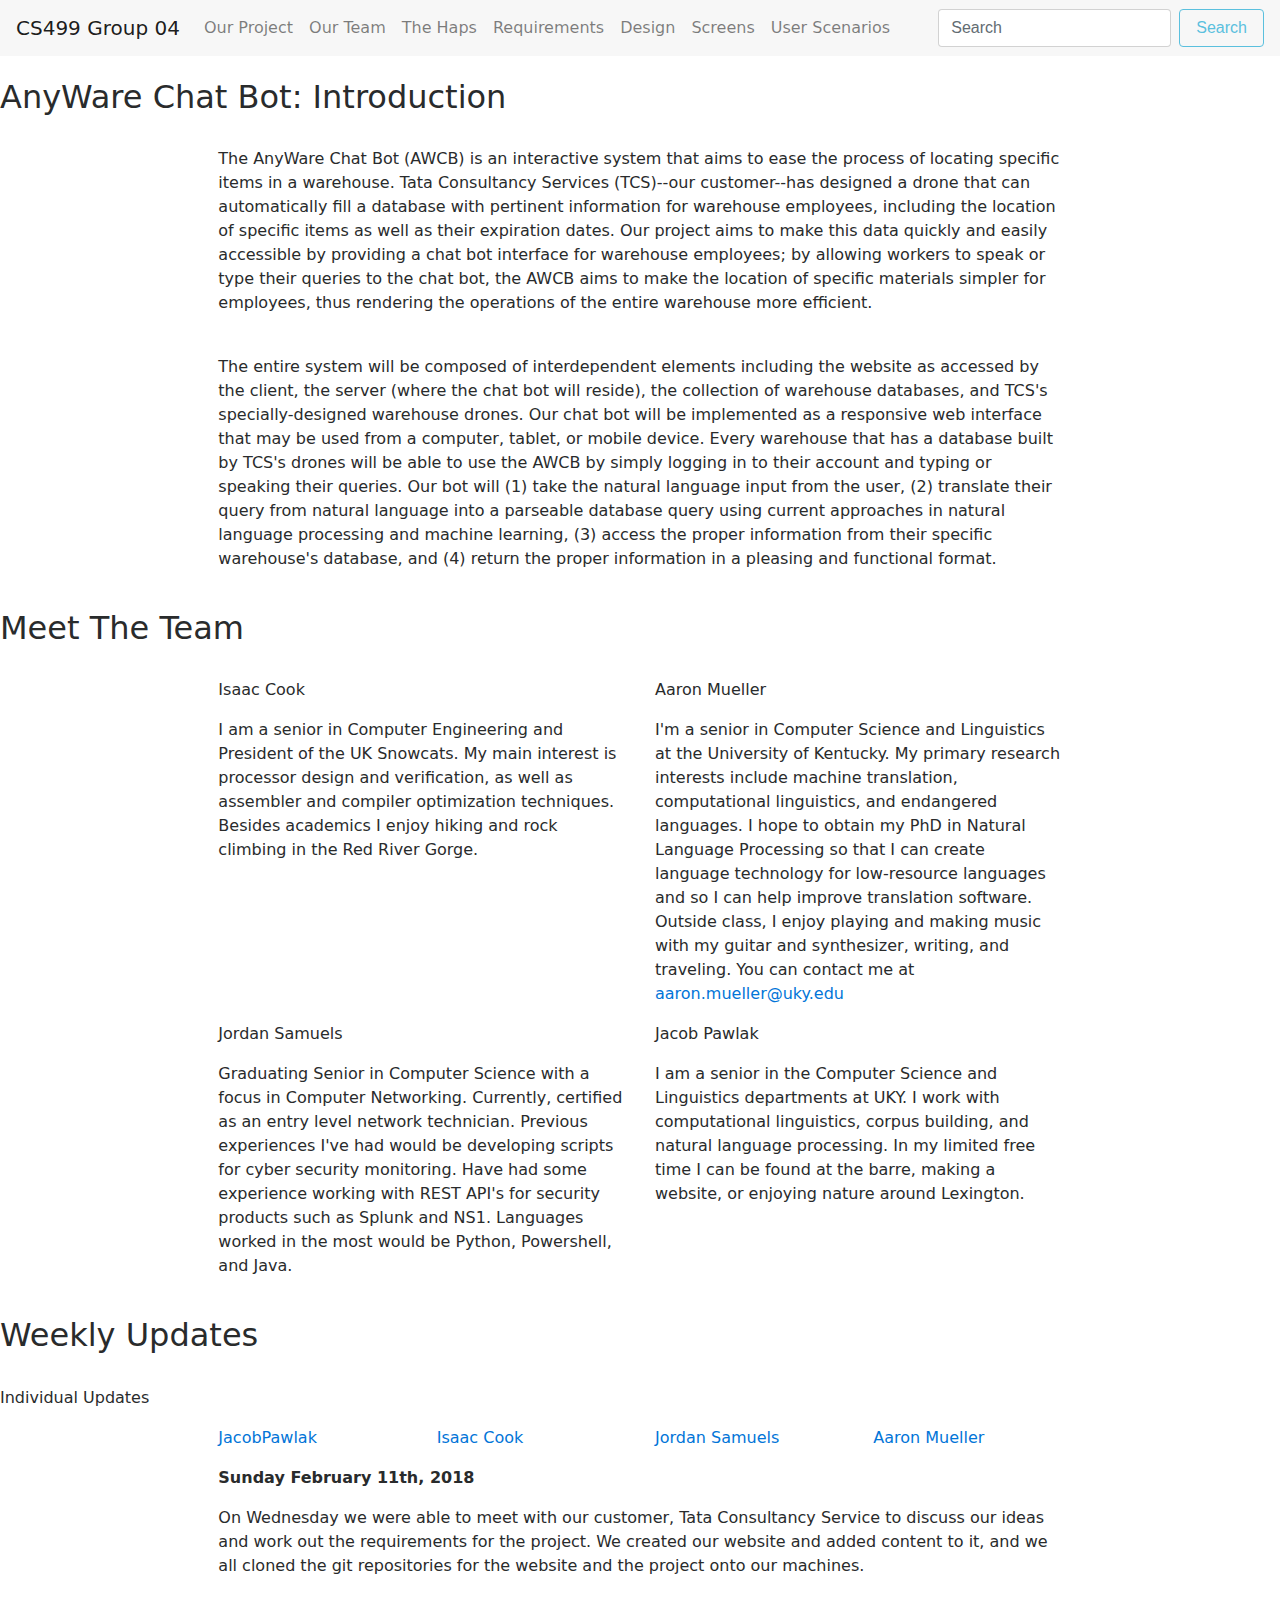
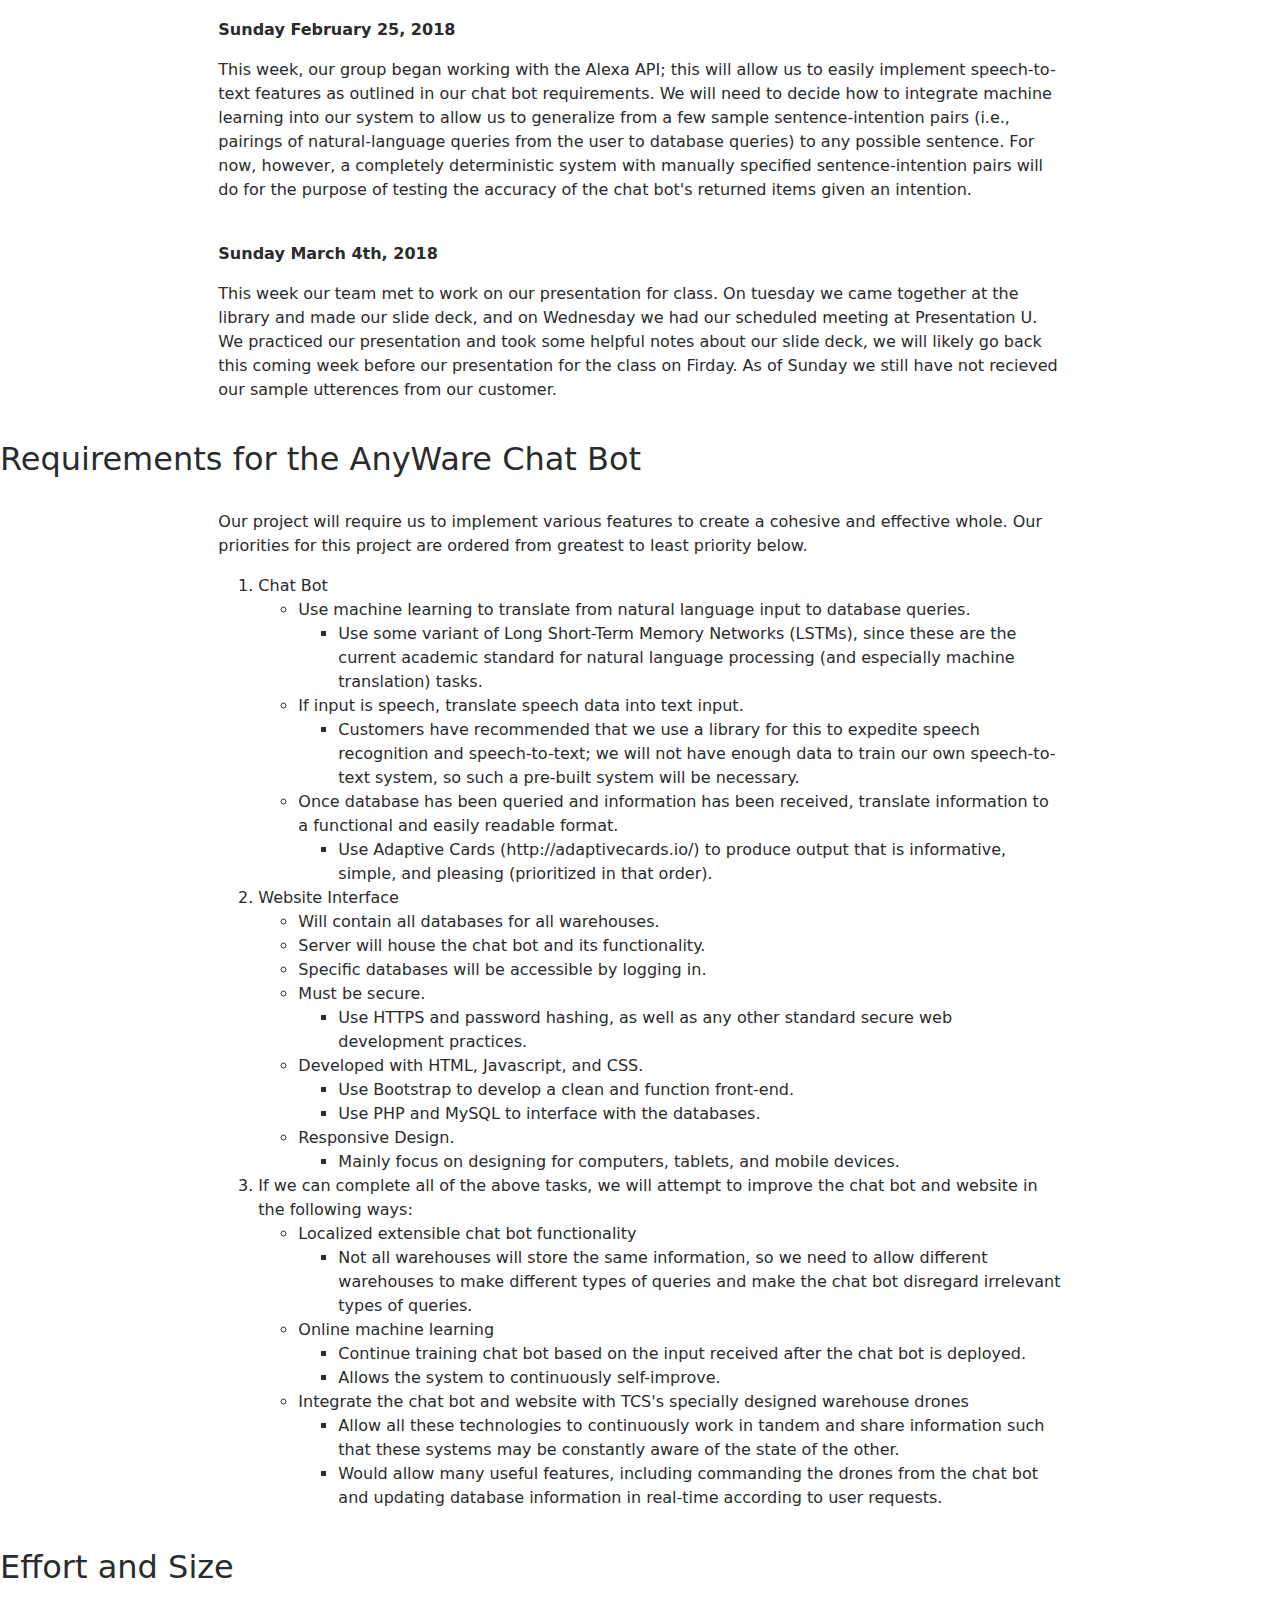
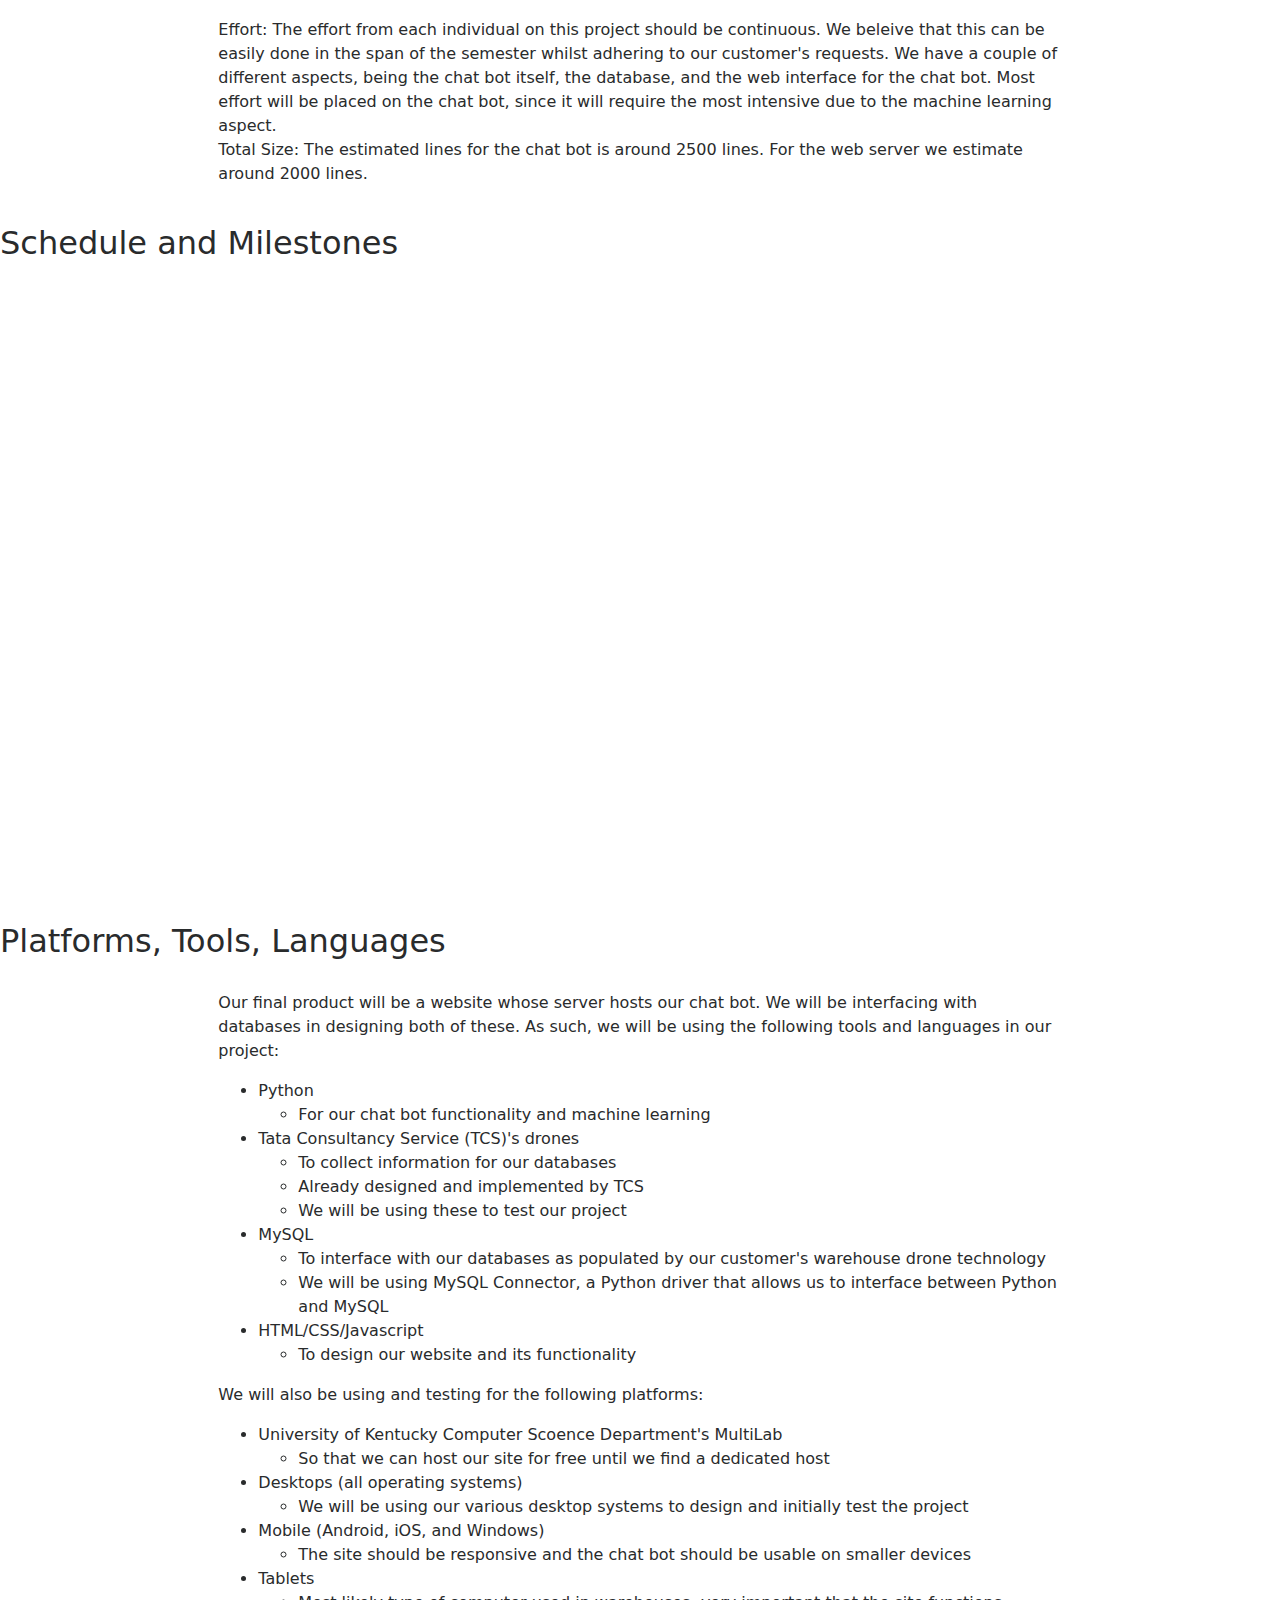
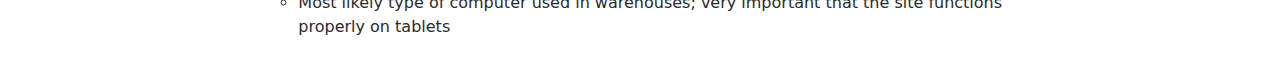
<file: index.html>
<!DOCTYPE html>

<html >

	<head>
		<title>CS499 Spring 2018 | Group 04 | ChetBat</title>
		<link rel="stylesheet" href="CSS/styles.css">
		<meta charset="utf-8">
		<meta name="viewport" content="width=device-width, initial-scale=1, shrink-to-fit=no">
	</head>
	
	<body>
		<nav class="navbar navbar-toggleable-md navbar-light bg-faded">
			<button class="navbar-toggler navbar-toggler-right" type="button" data-toggle="collapse" data-target="#navbarSupportedContent" aria-controls="navbarSupportedContent" aria-expanded="false" aria-label="Toggle navigation">
				<span class="navbar-toggler-icon"></span>
			</button>
			<a class="navbar-brand" href="#">CS499 Group 04</a>
			<div class="collapse navbar-collapse" id="navbarSupportedContent">
				<ul class="navbar-nav mr-auto">
					<li class="nav-item">
						<a class="nav-link" href="#introduction">Our Project</a>
					</li>
					<li class="nav-item">
						<a class="nav-link" href="#meet-the-team">Our Team</a>
					</li>
					<li class="nav-item">
						<a class="nav-link" href="#weekly-updates">The Haps</a>
					</li>
					<li class="nav-item">
						<a class="nav-link" href="#requirements">Requirements</a>
					</li>
					<li class="nav-item">
                                                <a class="nav-link" href="design.html">Design</a>
                                        </li>
					<li class="nav-item">
                                                <a class="nav-link" href="screens.html">Screens</a>
                                        </li>
					<li class="nav-item">
                                                <a class="nav-link" href="https://cs.uky.edu/~ammu237/CS499s18p04Website/scenario.html">User Scenarios</a>
                                        </li>
				</ul>
				<form class="form-inline my-2 my-lg-0">
					<input class="form-control mr-sm-2" type="text" placeholder="Search">
					<button class="btn btn-outline-info my-2 my-sm-0" type="submit">Search</button>
				</form>
			</div>

		</nav>

		&nbsp;
		&nbsp;

		<!-- this is where the introduction will go -->

		<div class="row" id="introduction">

			<div class="col-md-12 center-text">
				<h2>AnyWare Chat Bot: Introduction</h2>
			</div>

		</div>

		&nbsp;
		&nbsp;

		<div class="row">

			<div class="col-md-2"></div>
			<div class="col-md-8">
				<p>The AnyWare Chat Bot (AWCB) is an interactive system that aims to ease the process of locating specific items in a warehouse. Tata Consultancy Services (TCS)--our customer--has designed a drone that can automatically fill a database with pertinent information for warehouse employees, including the location of specific items as well as their expiration dates. Our project aims to make this data quickly and easily accessible by providing a chat bot interface for warehouse employees; by allowing workers to speak or type their queries to the chat bot, the AWCB aims to make the location of specific materials simpler for employees, thus rendering the operations of the entire warehouse more efficient.</p>
				&nbsp;
				<p>The entire system will be composed of interdependent elements including the website as accessed by the client, the server (where the chat bot will reside), the collection of warehouse databases, and TCS's specially-designed warehouse drones. Our chat bot will be implemented as a responsive web interface that may be used from a computer, tablet, or mobile device. Every warehouse that has a database built by TCS's drones will be able to use the AWCB by simply logging in to their account and typing or speaking their queries. Our bot will (1) take the natural language input from the user, (2) translate their query from natural language into a parseable database query using current approaches in natural language processing and machine learning, (3) access the proper information from their specific warehouse's database, and (4) return the proper information in a pleasing and functional format.</p>
			</div>
			<div class="col-md-2"></div>

		</div>

		&nbsp;
		&nbsp;

		<!-- Meet the team here -->

		<div class="row" id="meet-the-team">

			<div class="col-md-12 center-text">
				<h2>Meet The Team</h2>
			</div>

		</div>

		&nbsp;
		&nbsp;

		<div class="row">

			<div class="col-md-2"></div>
			<div class="col-md-4 profile">
				<p class="center-text profile-name">Isaac Cook</p>
				<!-- profile picture will go here -->
				<p class="center-text profile-blurb">I am a senior in Computer Engineering and President of the UK Snowcats. My main interest is processor design and verification, as well as assembler and compiler optimization techniques. Besides academics I enjoy hiking and rock climbing in the Red River Gorge.</p>
			</div>
			<div class="col-md-4 profile">
				<p class="center-text profile-name">Aaron Mueller</p>
				<!-- profile picture will go here -->
				<p class="center-text profile-blurb">I'm a senior in Computer Science and Linguistics at the University of Kentucky. My primary research interests include machine translation, computational linguistics, and endangered languages. I hope to obtain my PhD in Natural Language Processing so that I can create language technology for low-resource languages and so I can help improve translation software. Outside class, I enjoy playing and making music with my guitar and synthesizer, writing, and traveling. You can contact me at <a href="mailto:aaron.mueller@uky.edu" >aaron.mueller@uky.edu</a></p>
			</div>
			<div class="col-md-2"></div>

		</div>

		<div class="row">

			<div class="col-md-2"></div>
			<div class="col-md-4 profile">
				<p class="center-text profile-name">Jordan Samuels</p>
				<!-- profile picture will go here -->
				<p class="center-text profile-blurb">Graduating Senior in Computer Science with a focus in Computer Networking. Currently, certified as an entry level network technician. Previous experiences I've had  would be developing scripts for cyber security monitoring. Have had some experience working with REST API's for security products such as Splunk and NS1. Languages worked in the most would be Python, Powershell, and Java.</p>
			</div>
			<div class="col-md-4 profile">
				<p class="center-text profile-name">Jacob Pawlak</p>
				<!-- profile picture will go here -->
				<p class="center-text profile-blurb">I am a senior in the Computer Science and Linguistics departments at UKY. I work with computational linguistics, corpus building, and natural language processing. In my limited free time I can be found at the barre, making a website, or enjoying nature around Lexington.</p>
			</div>
			<div class="col-md-2"></div>

		</div>

		&nbsp;
		&nbsp;

		<div class="row" id="weekly-updates">

			<div class="col-md-12 center-text">
				<h2>Weekly Updates</h2>
			</div>

                </div>

		&nbsp;
		&nbsp;

		<!-- Weekly Updates are here -->

		<div class="row">

			<div class="col-md-12"><p class="center-text update-header">Individual Updates</p></div>

		</div>

		<div class="row">

			<div class="col-md-2"></div>

			<div class="col-md-2"><p class="update-body center-text"><a href="http://cs.uky.edu/~jcpa229/Updates/updates" >JacobPawlak</a></p></div>
			<div class="col-md-2"><p class="update-body center-text"><a href="http://cs.uky.edu/~jico224/WeeklyUpdate" >Isaac Cook</a></p></div>
			<div class="col-md-2"><p class="update-body center-text"><a href="http://cs.uky.edu/~jmsa242/updates.html" >Jordan Samuels</a></p></div>
			<div class="col-md-2"><p class="update-body center-text"><a href="http://cs.uky.edu/~ammu237/weekly/updates" >Aaron Mueller</a></p></div>

			<div class="col-md-2"></div>

		</div>

		<div class="row">

			<div class="col-md-2"></div>

			<div class="col-md-8">
				<div class="update">
					<p class="center-text update-header" style="font-weight: bold">Sunday February 11th, 2018</p>
					<p class="update-body">On Wednesday we were able to meet with our customer, Tata Consultancy Service to discuss our ideas and work out the requirements for the project. We created our website and added content to it, and we all cloned the git repositories for the website and the project onto our machines. </p>
				</div>
			</div>

			<div class="col-md-2"></div>

		</div>

		&nbsp;
		&nbsp;

		<div class="row">

                        <div class="col-md-2"></div>

                        <div class="col-md-8">
                                <div class="update">
                                        <p class="center-text update-header" style="font-weight: bold">Sunday February 25, 2018</p>
                                        <p class="update-body">This week, our group began working with the Alexa API; this will allow us to easily implement speech-to-text features as outlined in our chat bot requirements. We will need to decide how to integrate machine learning into our system to allow us to generalize from a few sample sentence-intention pairs (i.e., pairings of natural-language queries from the user to database queries) to any possible sentence. For now, however, a completely deterministic system with manually specified sentence-intention pairs will do for the purpose of testing the accuracy of the chat bot's returned items given an intention.</p>
                                </div>
                        </div>

                        <div class="col-md-2"></div>

                </div>

                &nbsp;
                &nbsp;

		<div class="row">

                        <div class="col-md-2"></div>

                        <div class="col-md-8">
                                <div class="update">
                                        <p class="center-text update-header" style="font-weight: bold">Sunday March 4th, 2018</p>
                                        <p class="update-body">This week our team met to work on our presentation for class. On tuesday we came together at the library and made our slide deck, and on Wednesday we had our scheduled meeting at Presentation U. We practiced our presentation and took some helpful notes about our slide deck, we will likely go back this coming week before our presentation for the class on Firday. As of Sunday we still have not recieved our sample utterences from our customer.</p>
                                </div>
                        </div>

                        <div class="col-md-2"></div>

                </div>

                &nbsp;
                &nbsp;


		<!-- Requirements will be put here? -->

		<div class="row" id="requirements">

			<div class="col-md-12 center-text">
				<h2>Requirements for the AnyWare Chat Bot</h2>
			</div>
			<div class="col-md-12"></div>


		</div>

		&nbsp;
		&nbsp;

		<div class="row">

			<div class="col-md-2"></div>
                        <div class="col-md-8">
				<p>Our project will require us to implement various features to create a cohesive and effective whole. Our priorities for this project are ordered from greatest to least priority below.</p>
			
				<ol>
					<li>Chat Bot <br>
						<ul>
							<li>Use machine learning to translate from natural language input to database queries. <br>
								<ul>
									<li>Use some variant of Long Short-Term Memory Networks (LSTMs), since these are the current academic standard for natural language processing (and especially machine translation) tasks.</li>
								</ul>
							</li>
							<li>If input is speech, translate speech data into text input. <br>
								<ul>
									<li>Customers have recommended that we use a library for this to expedite speech recognition and speech-to-text; we will not have enough data to train our own speech-to-text system, so such a pre-built system will be necessary. </li>
								</ul>
							</li>
							<li>Once database has been queried and information has been received, translate information to a functional and easily readable format. <br>
								<ul>
									<li>Use Adaptive Cards (http://adaptivecards.io/) to produce output that is informative, simple, and pleasing (prioritized in that order). </li>
								</ul>
							</li>
						</ul>
					</li>

					<li>Website Interface <br>
						<ul>
							<li>Will contain all databases for all warehouses.</li>
							<li>Server will house the chat bot and its functionality.</li>
							<li>Specific databases will be accessible by logging in.</li>
							<li>Must be secure. <br>
								<ul>
									<li>Use HTTPS and password hashing, as well as any other standard secure web development practices.</li>
								</ul>
							</li>
							<li>Developed with HTML, Javascript, and CSS. <br>
								<ul>
									<li>Use Bootstrap to develop a clean and function front-end.</li>
									<li>Use PHP and MySQL to interface with the databases.</li>
								</ul>
							</li>
							<li>Responsive Design. <br>
								<ul>
									<li>Mainly focus on designing for computers, tablets, and mobile devices. </li>
								</ul>
							</li>
						</ul>
					</li>
					<li>If we can complete all of the above tasks, we will attempt to improve the chat bot and website in the following ways: <br>
                                                <ul>
                                                        <li>Localized extensible chat bot functionality <br>
                                                                <ul>
                                                                        <li>Not all warehouses will store the same information, so we need to allow different warehouses to make different types of queries and make the chat bot disregard irrelevant types of queries.</li>
                                                                </ul>
                                                        </li>
                                                        <li>Online machine learning <br>
                                                                <ul>
                                                                        <li>Continue training chat bot based on the input received after the chat bot is deployed.</li>
                                                                        <li>Allows the system to continuously self-improve.</li>
                                                                </ul>
                                                        </li>
                                                        <li>Integrate the chat bot and website with TCS's specially designed warehouse drones <br>
                                                                <ul>
                                                                        <li>Allow all these technologies to continuously work in tandem and share information such that these systems may be constantly aware of the state of the other.</li>
									<li>Would allow many useful features, including commanding the drones from the chat bot and updating database information in real-time according to user requests.</li>
                                                                </ul>
                                                        </li>
                                                </ul>
                                        </li>
				</ol>
                        </div>
                        <div class="col-md-2"></div>

		</div>
		
		&nbsp;
		&nbsp;

		<!-- Effort and Size -->

		<div class="row" id="Effort-And-Size">

		  <div class="col-md-12 center-text">
		    <h2>Effort and Size</h2>
		  </div>
		  <div class="col-md-12"></div>


		</div>

		&nbsp;
		&nbsp;

		<div class="row">

		  <div class="col-md-2"></div>
		  <div class="col-md-8">
		    <p>Effort: The effort from each individual on this project should be continuous. We beleive that this can be easily done in the span of the semester whilst adhering to our customer's requests. We have a couple of different aspects, being the chat bot itself, the database, and the web interface for the chat bot. Most effort will be placed on the chat bot, since it will require the most intensive due to the machine learning aspect. <br>
			Total Size: The estimated lines for the chat bot is around 2500 lines. For the web server we estimate around 2000 lines.</p>
		  </div>
		  <div class="col-md-2"></div>
		</div>

		&nbsp;
                &nbsp;

		<div class="row" id="Schedule-And-Milestones">

                  <div class="col-md-12 center-text">
                    <h2>Schedule and Milestones</h2>
                  </div>

                </div>

                &nbsp;
                &nbsp;

                <div class="row">

                  <div class="col-md-2"></div>
                  <div class="col-md-8">
                    <iframe src="https://calendar.google.com/calendar/embed?src=g.uky.edu_atr6oocro6l1n5ab3lsikevv20%40group.calendar.google.com&ctz=America%2FNew_York" style="border: 0" width="800" height="600" frameborder="0" scrolling="no"></iframe>
                  </div>
                  <div class="col-md-2"></div>

                </div>

		&nbsp;
                &nbsp;

		<div class="row" id="Platforms-Tools-Languages">

                  <div class="col-md-12 center-text">
                    <h2>Platforms, Tools, Languages</h2>
                  </div>

                </div>

                &nbsp;
                &nbsp;

                <div class="row">

                  <div class="col-md-2"></div>
                  <div class="col-md-8">
                    <p>Our final product will be a website whose server hosts our chat bot. We will be interfacing with databases in designing both of these. As such, we will be using the following tools and languages in our project:</p>
			<ul>
				<li>Python <br>
					<ul>
						<li>For our chat bot functionality and machine learning</li>
					</ul>
				</li>
				<li>Tata Consultancy Service (TCS)'s drones <br>
                                        <ul>
                                                <li>To collect information for our databases</li>
						<li>Already designed and implemented by TCS</li>
						<li>We will be using these to test our project</li>
                                        </ul>
                                </li>
				<li>MySQL <br>
                                        <ul>
                                                <li>To interface with our databases as populated by our customer's warehouse drone technology</li>
						<li>We will be using MySQL Connector, a Python driver that allows us to interface between Python and MySQL</li>
                                        </ul>
                                </li>
				<li>HTML/CSS/Javascript <br>
                                        <ul>
                                                <li>To design our website and its functionality</li>
                                        </ul>
                                </li>
			</ul>

			<p>We will also be using and testing for the following platforms:</p>
                        <ul>
                                <li>University of Kentucky Computer Scoence Department's MultiLab <br>
                                        <ul>
                                                <li>So that we can host our site for free until we find a dedicated host</li>
                                        </ul>
                                </li>
                                <li>Desktops (all operating systems) <br>
                                        <ul>
                                                <li>We will be using our various desktop systems to design and initially test the project</li>
                                        </ul>
                                </li>
                                <li>Mobile (Android, iOS, and Windows) <br>
                                        <ul>
                                                <li>The site should be responsive and the chat bot should be usable on smaller devices</li>
                                        </ul>
                                </li>
                                <li>Tablets <br>
                                        <ul>
                                                <li>Most likely type of computer used in warehouses; very important that the site functions properly on tablets</li>
                                        </ul>
                                </li>
                        </ul>

                  </div>
                  <div class="col-md-2"></div>
                </div>

		&nbsp;
		&nbsp;


	</body>

</html>
</file>
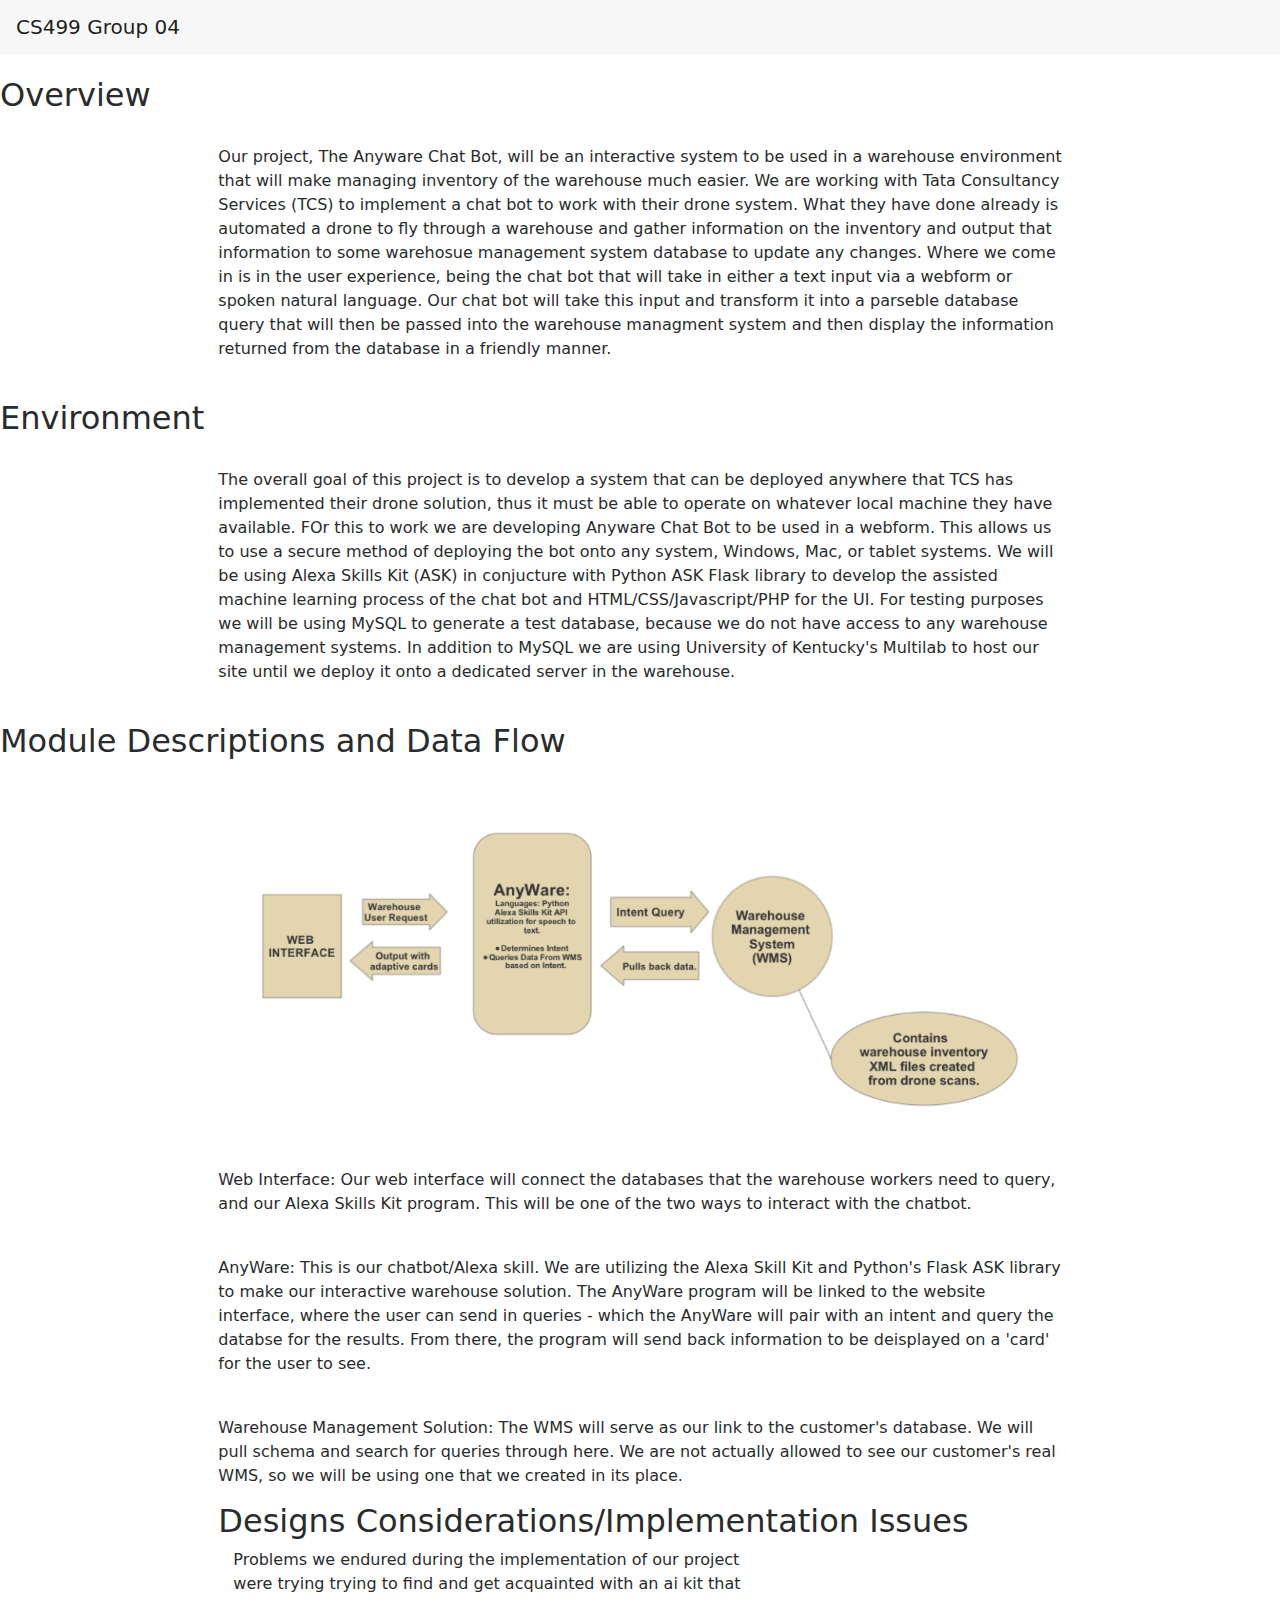
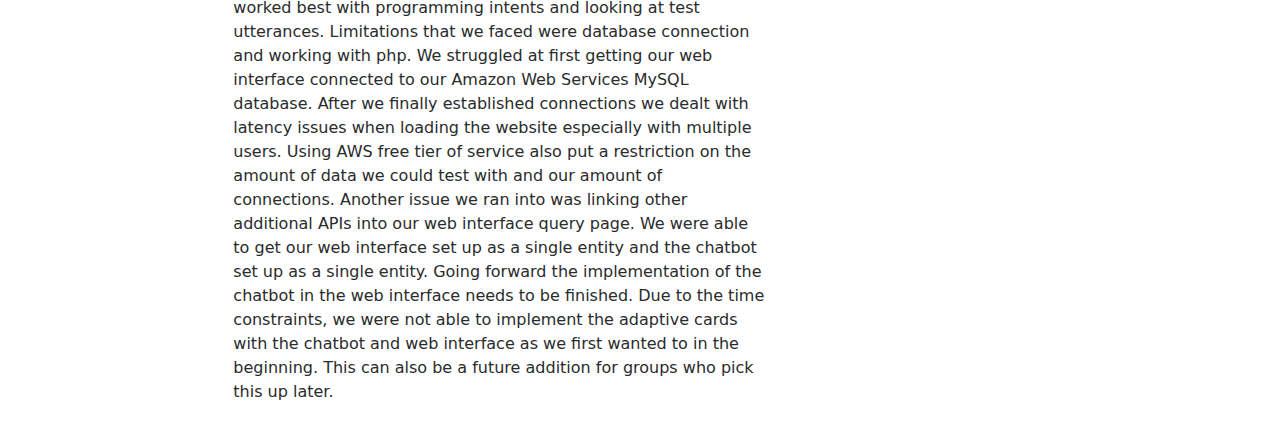
<file: design.html>
<!DOCTYPE html>

<html >

	<head>
		<title>CS499 Spring 2018 | Group 04 | Design</title>
		<link rel="stylesheet" href="CSS/styles.css">
		<meta charset="utf-8">
		<meta name="viewport" content="width=device-width, initial-scale=1, shrink-to-fit=no">
	</head>

	<body>
		<nav class="navbar navbar-toggleable-md navbar-light bg-faded">
			<button class="navbar-toggler navbar-toggler-right" type="button" data-toggle="collapse" data-target="#navbarSupportedContent" aria-controls="navbarSupportedContent" aria-expanded="false" aria-label="Toggle navigation">
				<span class="navbar-toggler-icon"></span>
			</button>
			<a class="navbar-brand" href="http://cs.uky.edu/~jcpa229/CS499s18p04Website/">CS499 Group 04</a>
			<div class="collapse navbar-collapse" id="navbarSupportedContent">
				<!-- <form class="form-inline my-2 my-lg-0">
					<input class="form-control mr-sm-2" type="text" placeholder="Search">
					<button class="btn btn-outline-info my-2 my-sm-0" type="submit">Search</button>
				</form> -->
			</div>

		</nav>

		&nbsp;
		&nbsp;

		<div class="row" id="row">
		  <div class="col-md-12 center-text">
		    <h2>Overview</h2>
		  </div>
		</div>

		&nbsp;
		&nbsp;

		<div class="row">

		  <div class="col-md-2"></div>
		  <div class="col-md-8">
		    <p>Our project, The Anyware Chat Bot, will be an interactive system to be used in a warehouse environment that will make managing inventory of the warehouse much easier. We are working with Tata Consultancy Services (TCS) to implement a chat bot to work with their drone system. What they have done already is automated a drone to fly through a warehouse and gather information on the inventory and output that information to some warehosue management system database to update any changes. Where we come in is in the user experience, being the chat bot that will take in either a text input via a webform or spoken natural language. Our chat bot will take this input and transform it into a parseble database query that will then be passed into the warehouse managment system and then display the information returned from the database in a friendly manner.</p>
		  </div>
		  <div class="col-md-2"></div>
		</div>

		&nbsp;
		&nbsp;

		<div class="row" id="row">
		  <div class="col-md-12 center-text">
		    <h2>Environment</h2>
		  </div>
		</div>

		&nbsp;
		&nbsp;

		<div class="row">

		  <div class="col-md-2"></div>
		  <div class="col-md-8">
		    <p>The overall goal of this project is to develop a system that can be deployed anywhere that TCS has implemented their drone solution, thus it must be able to operate on whatever local machine they have available. FOr this to work we are developing Anyware Chat Bot to be used in a webform. This allows us to use a secure method of deploying the bot onto any system, Windows, Mac, or tablet systems. We will be using Alexa Skills Kit (ASK) in conjucture with Python ASK Flask library to develop the assisted machine learning process of the chat bot and HTML/CSS/Javascript/PHP for the UI. For testing purposes we will be using MySQL to generate a test database, because we do not have access to any warehouse management systems. In addition to MySQL we are using University of Kentucky's Multilab to host our site until we deploy it onto a dedicated server in the warehouse.</p>
		  </div>
		  <div class="col-md-2"></div>
		</div>

		&nbsp;
                &nbsp;

                <div class="row" id="row">
                  <div class="col-md-12 center-text">
                    <h2>Module Descriptions and Data Flow</h2>
                  </div>
                </div>

                &nbsp;
                &nbsp;
		
                <div class="row">

                  <div class="col-md-2"></div>
                  <div class="col-md-8">
			<img src="IMG/DesignPlan.png" alt="Project design graphic" style="width: 100%"> &nbsp;
			<p>Web Interface: Our web interface will connect the databases that the warehouse workers need to query, and our Alexa Skills Kit program. This will be one of the two ways to interact with the chatbot.</p> <br>
			<p>AnyWare: This is our chatbot/Alexa skill. We are utilizing the Alexa Skill Kit and Python's Flask ASK library to make our interactive warehouse solution. The AnyWare program will be linked to the website interface, where the user can send in queries - which the AnyWare will pair with an intent and query the databse for the results. From there, the program will send back information to be deisplayed on a 'card' for the user to see.</p> <br>
			<p>Warehouse Management Solution: The WMS will serve as our link to the customer's database. We will pull schema and search for queries through here. We are not actually allowed to see our customer's real WMS, so we will be using one that we created in its place. </p>
			</div>
                  <div class="col-md-2"></div>
                </div>
		<div class="row">
      		<div class="col-md-2">
      		</div>
   	 	<div class="col-md-8">
  		<h2>Designs Considerations/Implementation Issues</h2>
        	<div class="col-md-2">
		</div>
        	<div class="col-md-8">
          		<p>Problems we endured during the implementation of our project were trying trying to find and get acquainted with an ai kit that worked best with programming intents and looking at test utterances. Limitations that we faced were database connection and working with php. We struggled at first getting our web interface connected to our Amazon Web Services MySQL database. After we finally established connections we dealt with latency issues when loading the website especially with multiple users. Using AWS free tier of service also put a restriction on the amount of data we could test with and our amount of connections. Another issue we ran into was linking other additional APIs into our web interface query page. We were able to get our web interface set up as a single entity and the chatbot set up as a single entity. Going forward the implementation of the chatbot in the web interface needs to be finished. Due to the time constraints, we were not able to implement the adaptive cards with the chatbot and web interface as we first wanted to in the beginning. This can also be a future addition for groups who pick this up later. </p>
       	 	</div>
        	<div class="col-md-2"></div>
      		</div>

	</body>

</html>
</file>
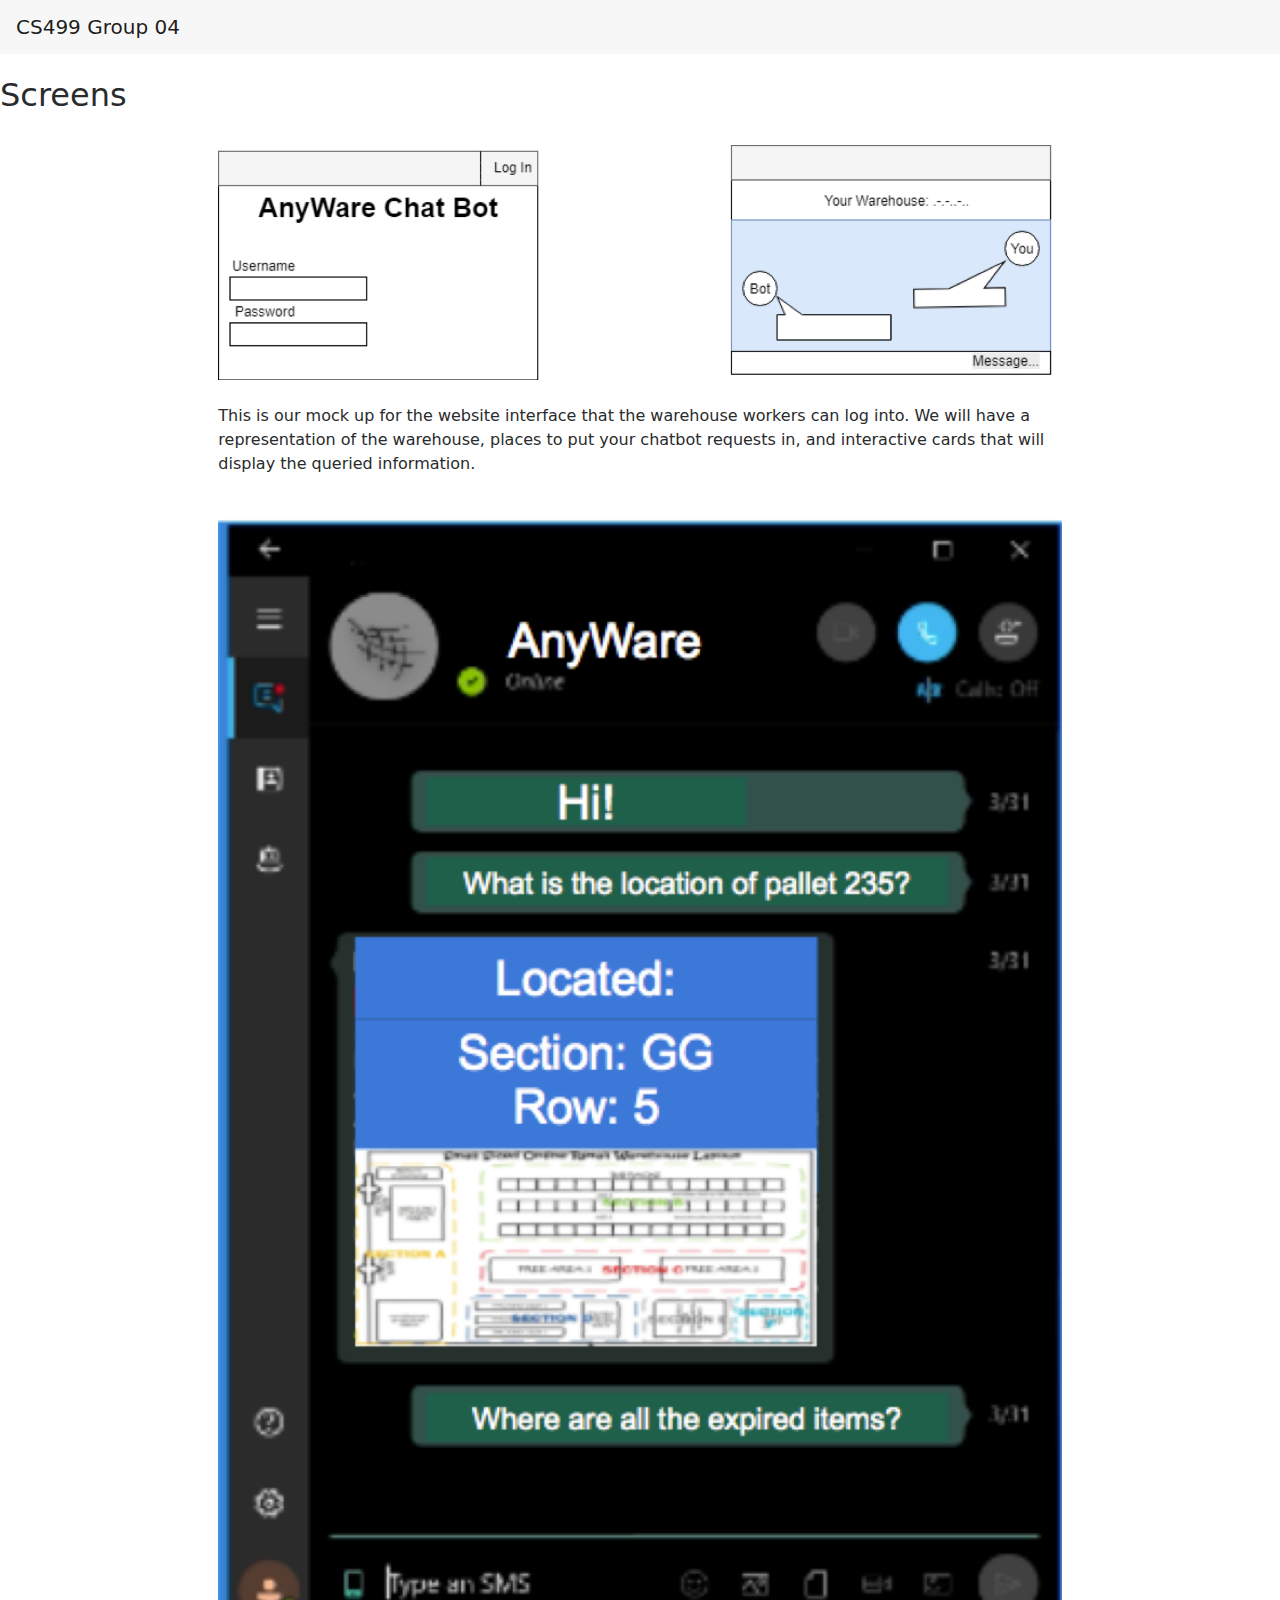
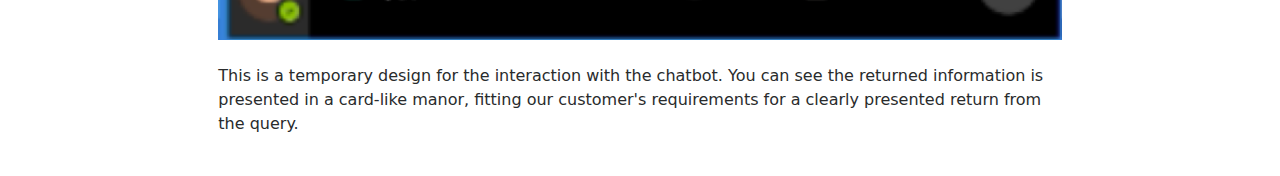
<file: screens.html>
<!DOCTYPE html>

<html >

	<head>
		<title>CS499 Spring 2018 | Group 04 | Screens</title>
		<link rel="stylesheet" href="CSS/styles.css">
		<meta charset="utf-8">
		<meta name="viewport" content="width=device-width, initial-scale=1, shrink-to-fit=no">
	</head>

	<body>
		<nav class="navbar navbar-toggleable-md navbar-light bg-faded">
			<button class="navbar-toggler navbar-toggler-right" type="button" data-toggle="collapse" data-target="#navbarSupportedContent" aria-controls="navbarSupportedContent" aria-expanded="false" aria-label="Toggle navigation">
				<span class="navbar-toggler-icon"></span>
			</button>
			<a class="navbar-brand" href="http://cs.uky.edu/~jcpa229/CS499s18p04Website/">CS499 Group 04</a>
			<div class="collapse navbar-collapse" id="navbarSupportedContent">
				<!-- <form class="form-inline my-2 my-lg-0">
					<input class="form-control mr-sm-2" type="text" placeholder="Search">
					<button class="btn btn-outline-info my-2 my-sm-0" type="submit">Search</button>
				</form> -->
			</div>

		</nav>

		&nbsp;
		&nbsp;

		<div class="row" id="row">
		  <div class="col-md-12 center-text">
		    <h2>Screens</h2>
		  </div>
		</div>

		&nbsp;
		&nbsp;

		<div class="row">

		  <div class="col-md-2"></div>
		  <div class="col-md-8">
			<img src="IMG/WesbsiteFlow.png" alt="Web Interface" style="width: 100%" > &nbsp;
			<p>This is our mock up for the website interface that the warehouse workers can log into. We will have a representation of the warehouse, places to put your chatbot requests in, and interactive cards that will display the queried information.</p>	
		  </div>
		  <div class="col-md-2"></div>
		</div>

		&nbsp;
		&nbsp;

		<div class="row">

                  <div class="col-md-2"></div>
                  <div class="col-md-8">
                        <img src="IMG/SampleOutput.png" alt="Sample output from website on mobile" style="width: 100%" > &nbsp;
                        <p>This is a temporary design for the interaction with the chatbot. You can see the returned information is presented in a card-like manor, fitting our customer's requirements for a clearly presented return from the query.</p>
			</div>
                  <div class="col-md-2"></div>
                </div>

                &nbsp;
                &nbsp;

	</body>

</html>
</file>
